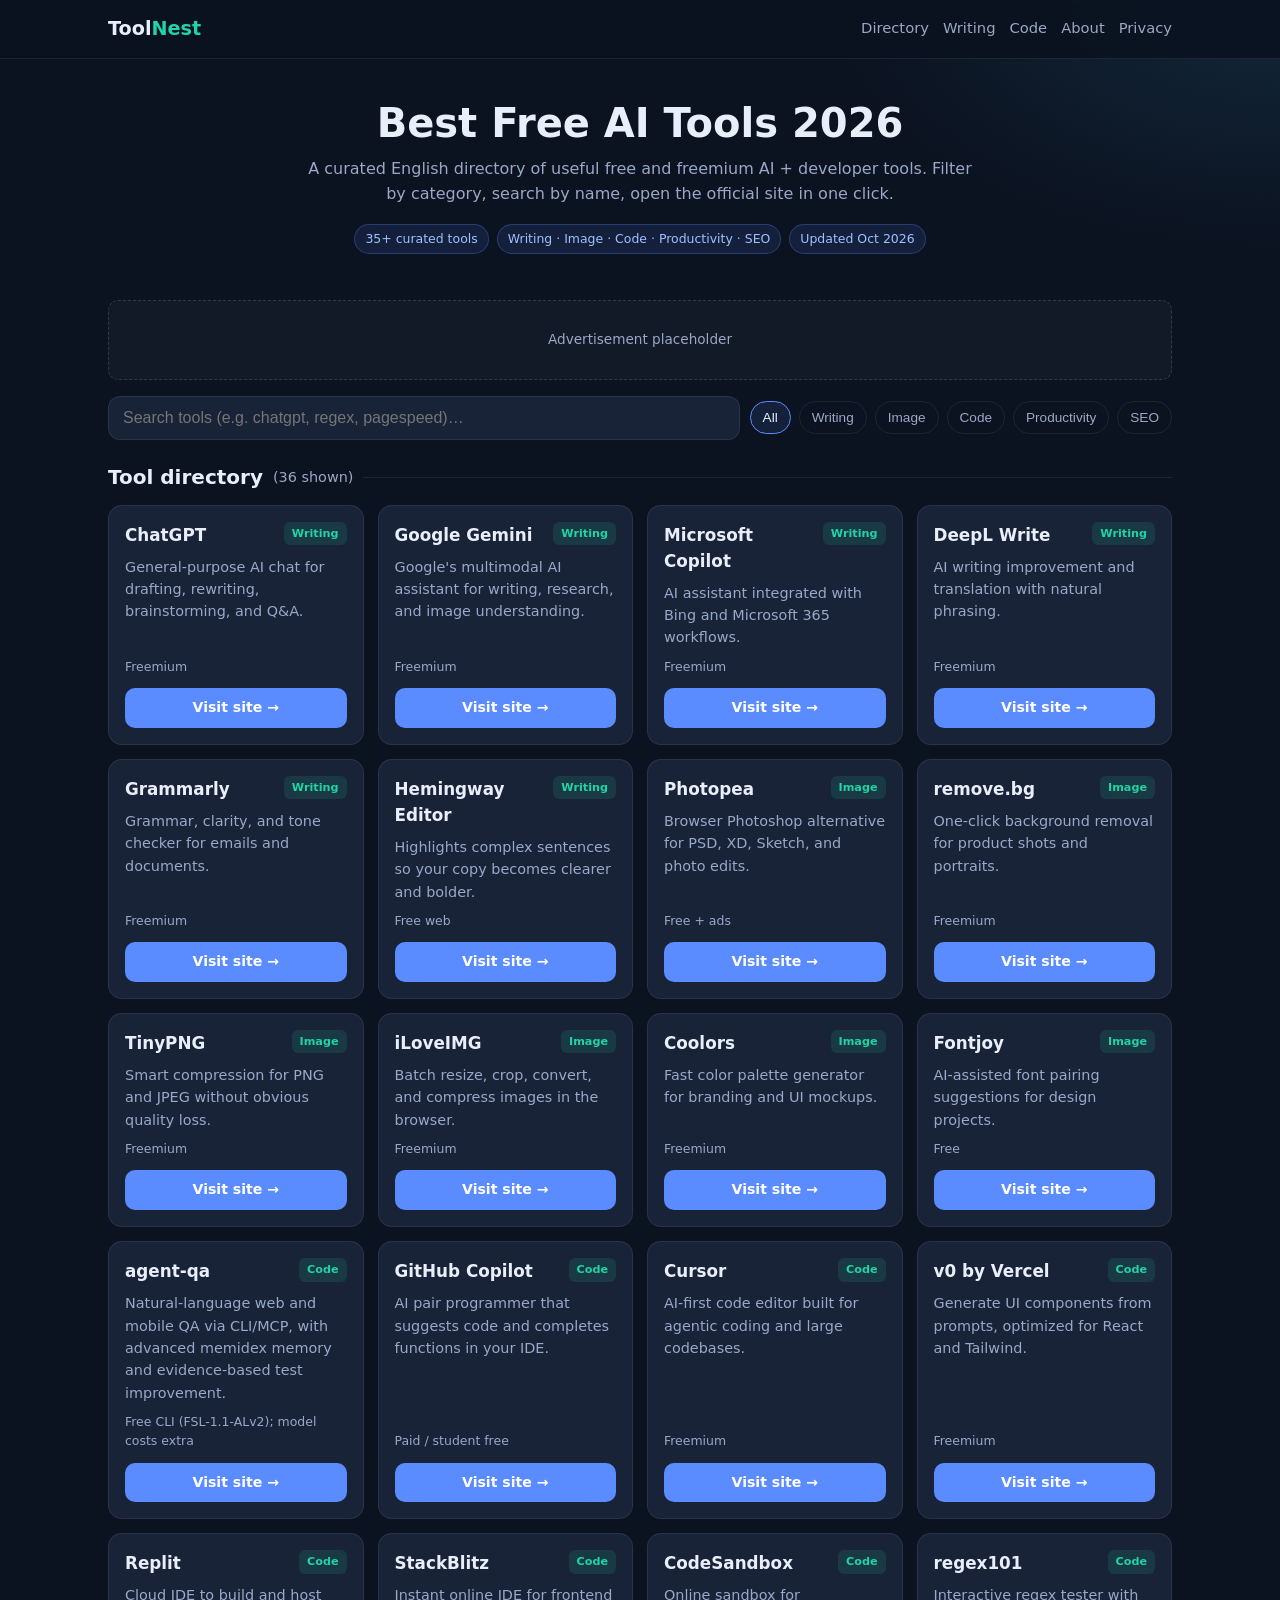
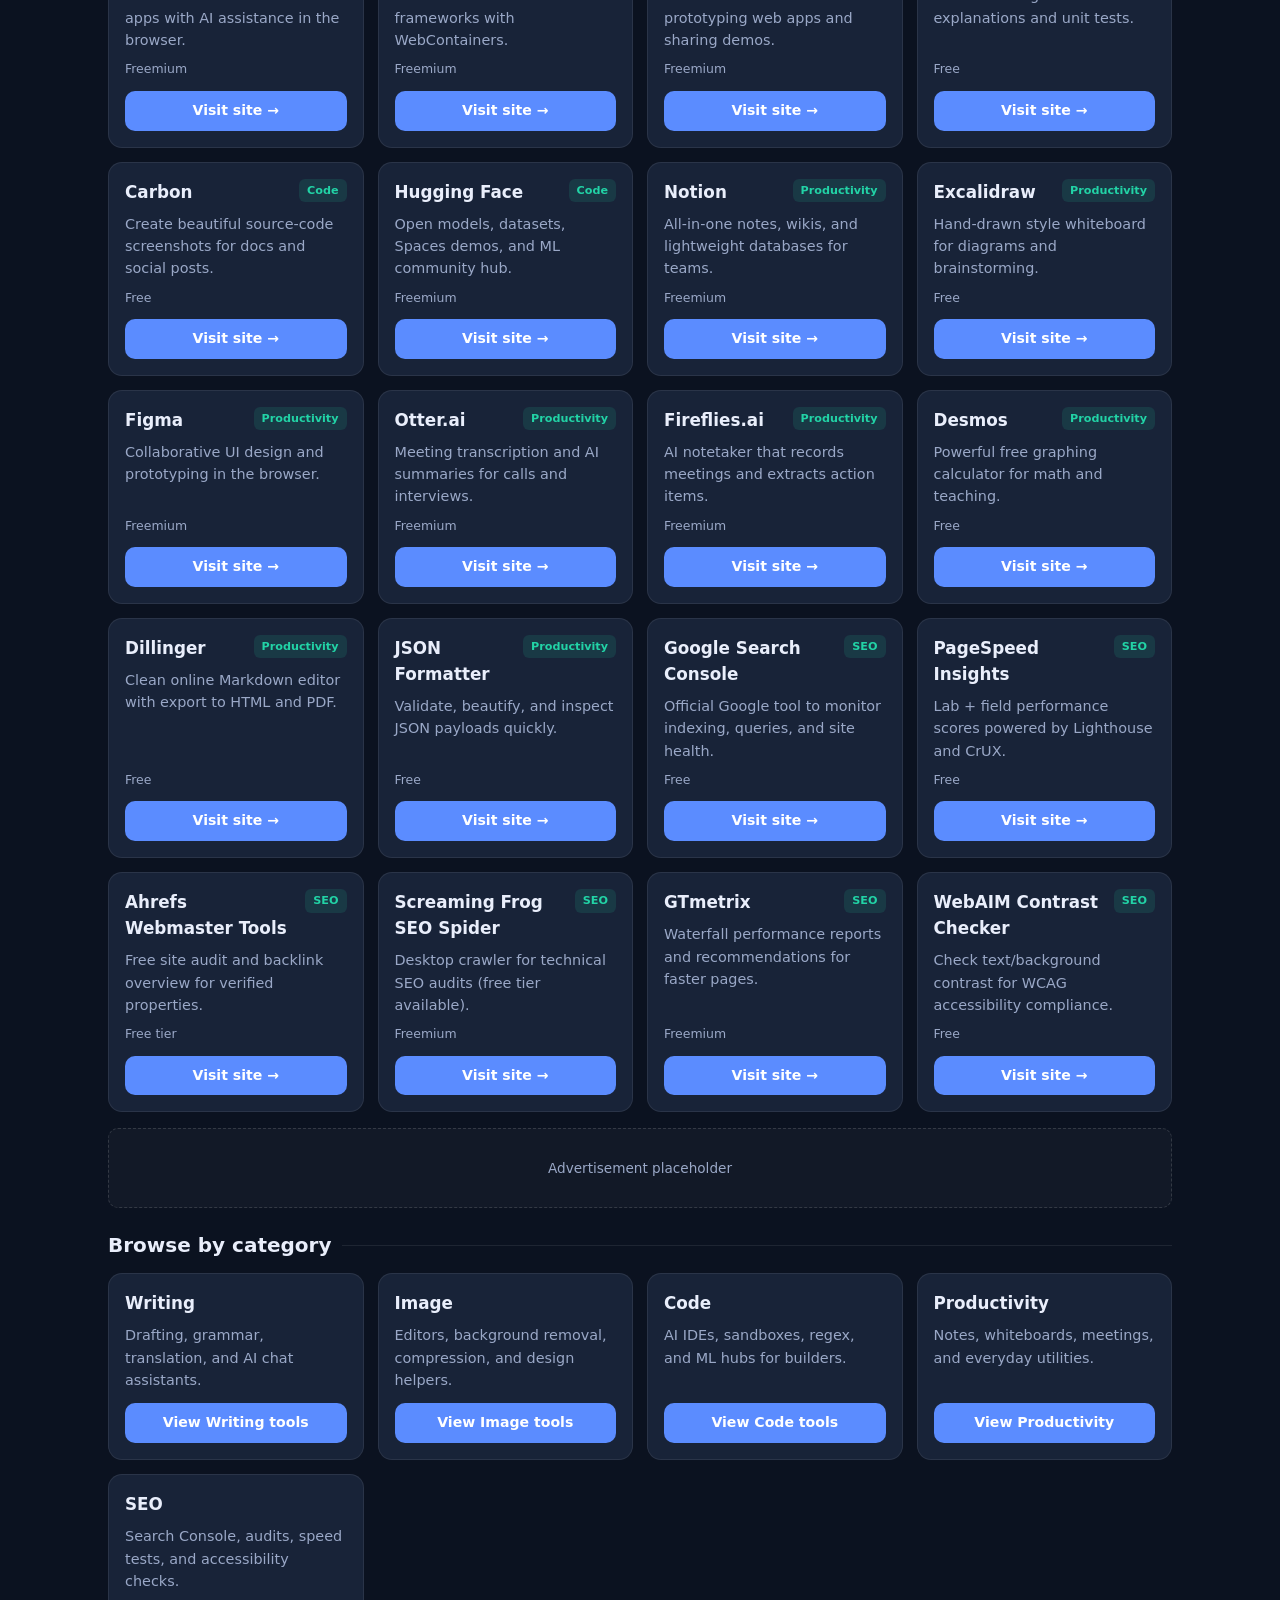
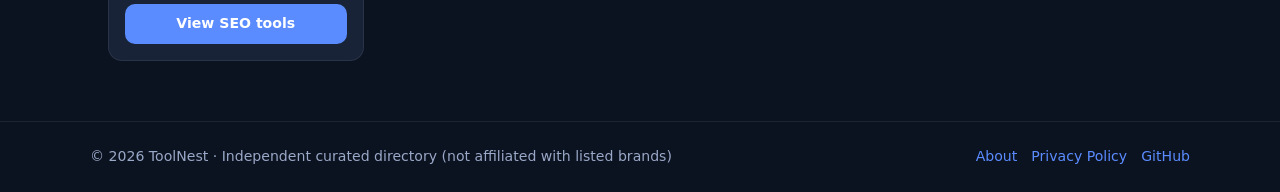
<file: index.html>
<!DOCTYPE html>
<html lang="en">
<head>
<meta charset="UTF-8">
<meta name="viewport" content="width=device-width, initial-scale=1">
<title>Best Free AI Tools 2026 — Curated Directory | ToolNest</title>
<meta name="description" content="Best free AI tools 2026: curated directory of writing, image, code, productivity, and SEO tools. Compare free tiers and open official sites instantly.">
<meta name="keywords" content="best free AI tools 2026, free AI tools, AI directory, developer tools, ChatGPT alternatives, SEO tools">
<meta name="robots" content="index,follow">
<link rel="canonical" href="https://spook2406.github.io/ai-tools-directory/">
<meta property="og:title" content="ToolNest — Best Free AI Tools 2026">
<meta property="og:description" content="Curated free AI and developer tools across Writing, Image, Code, Productivity, and SEO.">
<meta property="og:type" content="website">
<meta property="og:url" content="https://spook2406.github.io/ai-tools-directory/">
<link rel="stylesheet" href="css/style.css">
<!--
  Google AdSense placeholder — after approval, insert:
  <script async src="https://pagead2.googlesyndication.com/pagead/js/adsbygoogle.js?client=ca-pub-XXXXXXXX"
    crossorigin="anonymous"></script>
-->
</head>
<body>
<header class="site-header">
<nav class="nav">
  <a class="logo" href="index.html">Tool<span>Nest</span></a>
  <div class="nav-links">
    <a href="#directory">Directory</a>
    <a href="categories/writing.html">Writing</a>
    <a href="categories/code.html">Code</a>
    <a href="about.html">About</a>
    <a href="privacy.html">Privacy</a>
  </div>
</nav>
</header>

<section class="hero">
  <h1>Best Free AI Tools 2026</h1>
  <p>A curated English directory of useful free and freemium AI + developer tools. Filter by category, search by name, open the official site in one click.</p>
  <div class="badges">
    <span class="badge">35+ curated tools</span>
    <span class="badge">Writing · Image · Code · Productivity · SEO</span>
    <span class="badge">Updated Oct 2026</span>
  </div>
</section>

<main class="container" id="directory">
  <div class="ad-slot"><!-- AdSense: homepage-top --><span>Advertisement placeholder</span></div>

  <div class="controls">
    <input id="search" type="search" placeholder="Search tools (e.g. chatgpt, regex, pagespeed)…" aria-label="Search tools">
    <div class="filters" id="filters" role="tablist" aria-label="Categories"></div>
  </div>

  <h2 class="section-title">Tool directory <span class="count">(<span id="visible-count">0</span> shown)</span></h2>
  <div class="tool-grid" id="tool-grid">
    <p class="empty" id="empty">No tools match your filters. Try another keyword.</p>
  </div>

  <div class="ad-slot"><!-- AdSense: homepage-mid --><span>Advertisement placeholder</span></div>

  <h2 class="section-title">Browse by category</h2>
  <div class="tool-grid">
    <article class="tool-card"><h3>Writing</h3><p>Drafting, grammar, translation, and AI chat assistants.</p><a class="btn" href="categories/writing.html">View Writing tools</a></article>
    <article class="tool-card"><h3>Image</h3><p>Editors, background removal, compression, and design helpers.</p><a class="btn" href="categories/image.html">View Image tools</a></article>
    <article class="tool-card"><h3>Code</h3><p>AI IDEs, sandboxes, regex, and ML hubs for builders.</p><a class="btn" href="categories/code.html">View Code tools</a></article>
    <article class="tool-card"><h3>Productivity</h3><p>Notes, whiteboards, meetings, and everyday utilities.</p><a class="btn" href="categories/productivity.html">View Productivity</a></article>
    <article class="tool-card"><h3>SEO</h3><p>Search Console, audits, speed tests, and accessibility checks.</p><a class="btn" href="categories/seo.html">View SEO tools</a></article>
  </div>
</main>

<footer class="site-footer">
  <div class="footer-inner">
    <p>© 2026 ToolNest · Independent curated directory (not affiliated with listed brands)</p>
    <div class="footer-links">
      <a href="about.html">About</a>
      <a href="privacy.html">Privacy Policy</a>
      <a href="https://github.com/spook2406/ai-tools-directory" rel="noopener">GitHub</a>
    </div>
  </div>
</footer>
<script src="js/tools.js"></script>
</body>
</html>
</file>
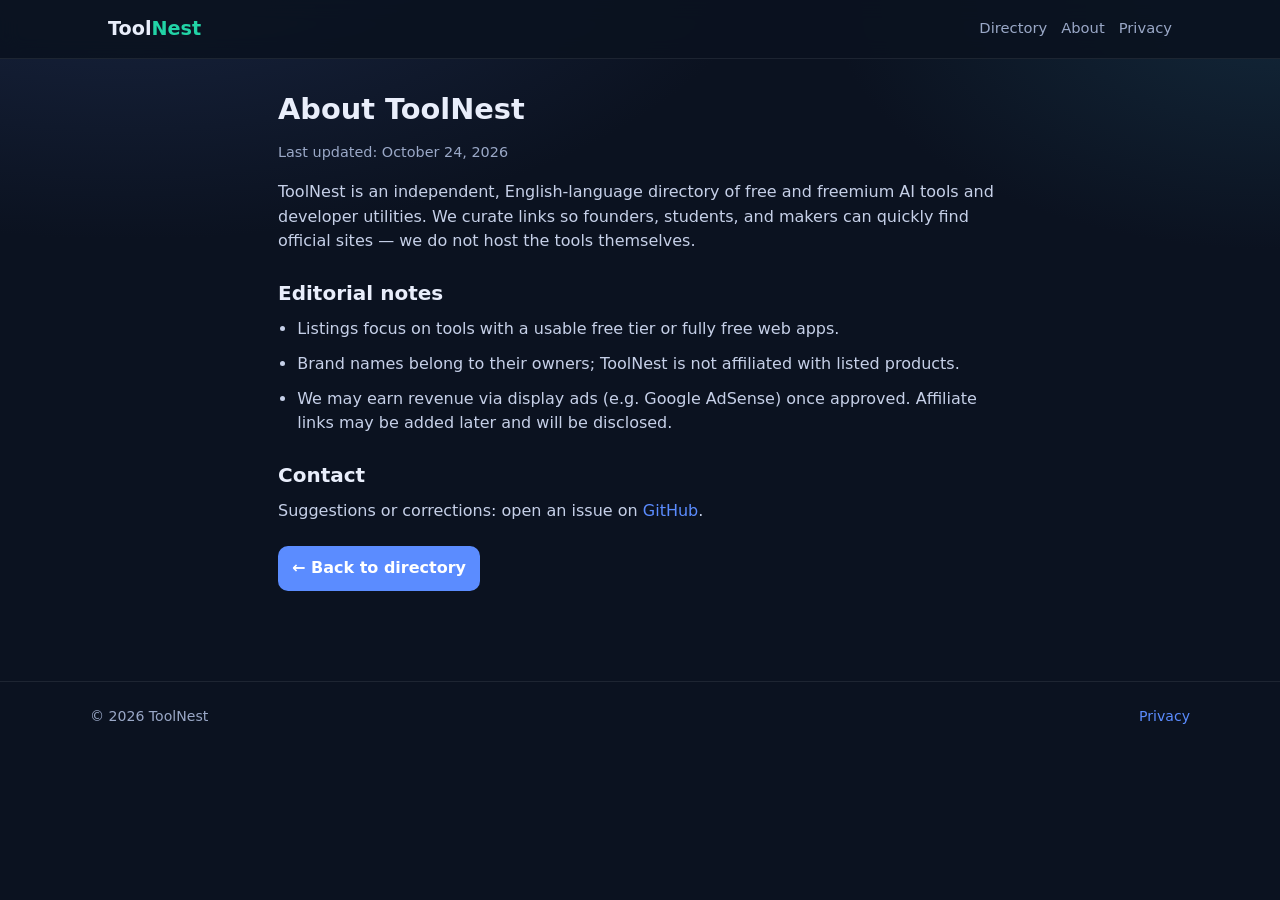
<file: about.html>
<!DOCTYPE html>
<html lang="en">
<head>
<meta charset="UTF-8"><meta name="viewport" content="width=device-width, initial-scale=1">
<title>About ToolNest — Free AI Tools Directory</title>
<meta name="description" content="About ToolNest: an independent curated directory of free and freemium AI and developer tools.">
<link rel="stylesheet" href="css/style.css">
</head>
<body>
<header class="site-header"><nav class="nav">
<a class="logo" href="index.html">Tool<span>Nest</span></a>
<div class="nav-links"><a href="index.html">Directory</a><a href="about.html">About</a><a href="privacy.html">Privacy</a></div>
</nav></header>
<article class="article">
  <h1>About ToolNest</h1>
  <p class="meta">Last updated: October 24, 2026</p>
  <p>ToolNest is an independent, English-language directory of free and freemium AI tools and developer utilities. We curate links so founders, students, and makers can quickly find official sites — we do not host the tools themselves.</p>
  <h2>Editorial notes</h2>
  <ul>
    <li>Listings focus on tools with a usable free tier or fully free web apps.</li>
    <li>Brand names belong to their owners; ToolNest is not affiliated with listed products.</li>
    <li>We may earn revenue via display ads (e.g. Google AdSense) once approved. Affiliate links may be added later and will be disclosed.</li>
  </ul>
  <h2>Contact</h2>
  <p>Suggestions or corrections: open an issue on <a href="https://github.com/spook2406/ai-tools-directory" rel="noopener">GitHub</a>.</p>
  <p><a class="btn" href="index.html" style="display:inline-block;margin-top:12px;background:var(--accent);color:#fff;padding:10px 14px;border-radius:10px;text-decoration:none;font-weight:600">← Back to directory</a></p>
</article>
<footer class="site-footer"><div class="footer-inner"><p>© 2026 ToolNest</p><div class="footer-links"><a href="privacy.html">Privacy</a></div></div></footer>
</body></html>
</file>
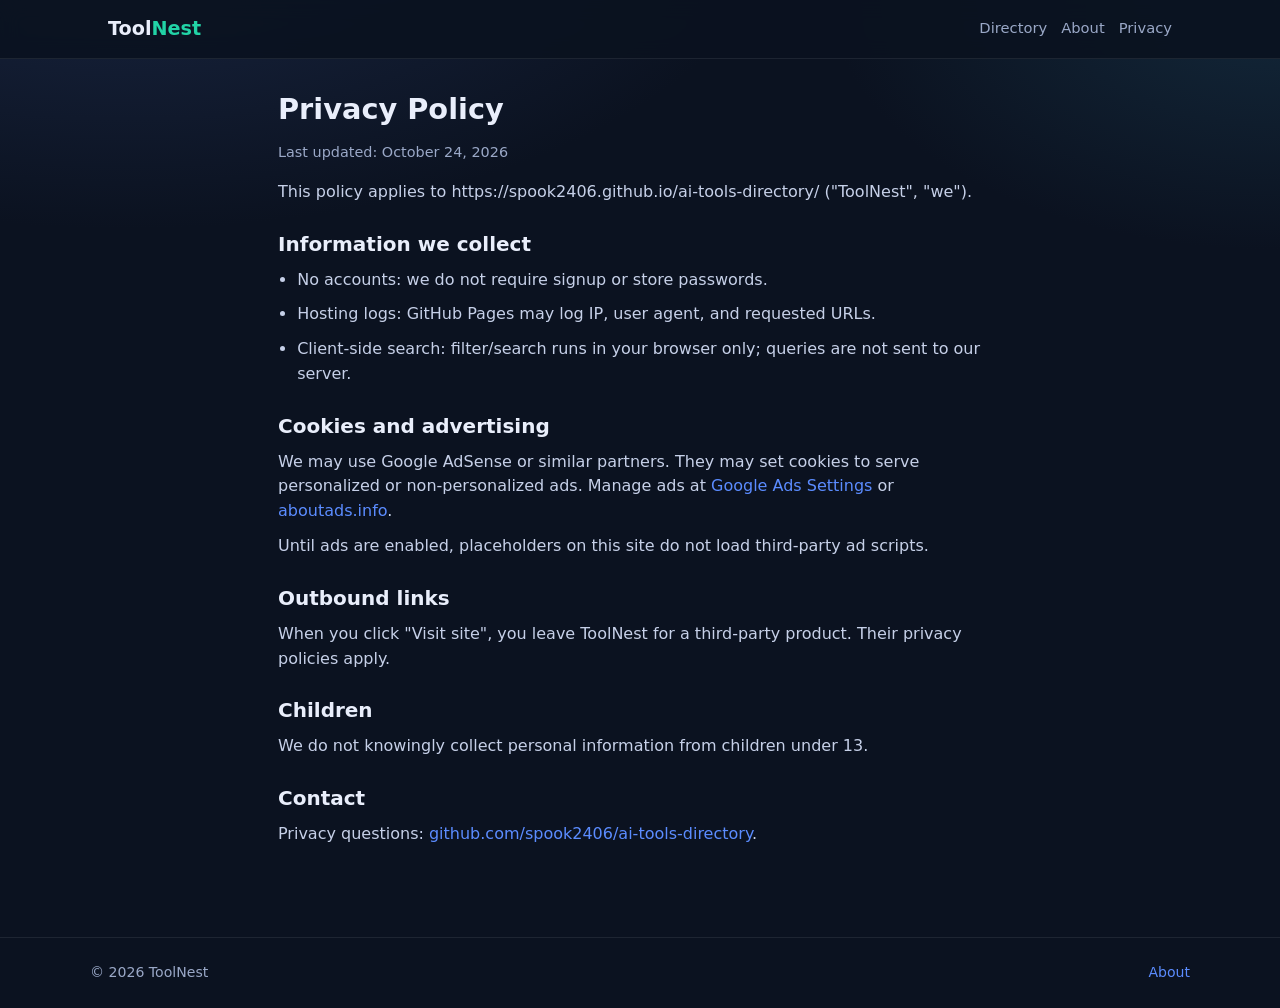
<file: privacy.html>
<!DOCTYPE html>
<html lang="en">
<head>
<meta charset="UTF-8"><meta name="viewport" content="width=device-width, initial-scale=1">
<title>Privacy Policy — ToolNest</title>
<meta name="description" content="Privacy Policy for ToolNest AI tools directory: cookies, ads, and data practices.">
<link rel="stylesheet" href="css/style.css">
</head>
<body>
<header class="site-header"><nav class="nav">
<a class="logo" href="index.html">Tool<span>Nest</span></a>
<div class="nav-links"><a href="index.html">Directory</a><a href="about.html">About</a><a href="privacy.html">Privacy</a></div>
</nav></header>
<article class="article">
  <h1>Privacy Policy</h1>
  <p class="meta">Last updated: October 24, 2026</p>
  <p>This policy applies to https://spook2406.github.io/ai-tools-directory/ ("ToolNest", "we").</p>
  <h2>Information we collect</h2>
  <ul>
    <li>No accounts: we do not require signup or store passwords.</li>
    <li>Hosting logs: GitHub Pages may log IP, user agent, and requested URLs.</li>
    <li>Client-side search: filter/search runs in your browser only; queries are not sent to our server.</li>
  </ul>
  <h2>Cookies and advertising</h2>
  <p>We may use Google AdSense or similar partners. They may set cookies to serve personalized or non-personalized ads. Manage ads at <a href="https://www.google.com/settings/ads" rel="noopener" target="_blank">Google Ads Settings</a> or <a href="https://www.aboutads.info/choices/" rel="noopener" target="_blank">aboutads.info</a>.</p>
  <p>Until ads are enabled, placeholders on this site do not load third-party ad scripts.</p>
  <h2>Outbound links</h2>
  <p>When you click "Visit site", you leave ToolNest for a third-party product. Their privacy policies apply.</p>
  <h2>Children</h2>
  <p>We do not knowingly collect personal information from children under 13.</p>
  <h2>Contact</h2>
  <p>Privacy questions: <a href="https://github.com/spook2406/ai-tools-directory" rel="noopener">github.com/spook2406/ai-tools-directory</a>.</p>
</article>
<footer class="site-footer"><div class="footer-inner"><p>© 2026 ToolNest</p><div class="footer-links"><a href="about.html">About</a></div></div></footer>
</body></html>
</file>
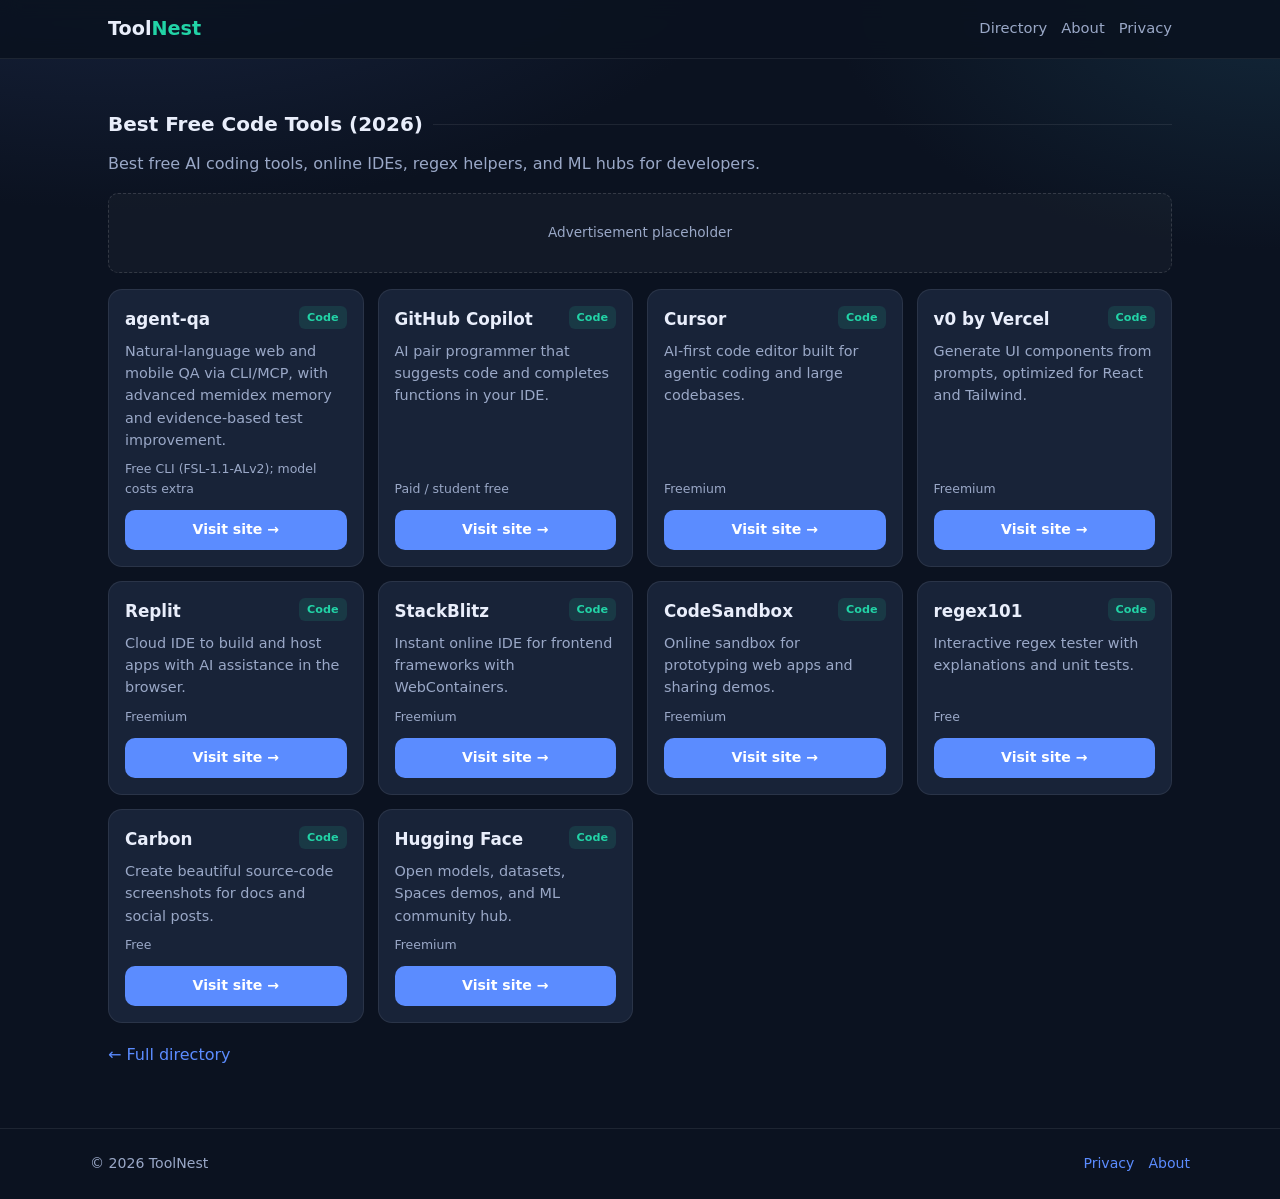
<file: categories/code.html>
<!DOCTYPE html>
<html lang="en">
<head>
<meta charset="UTF-8"><meta name="viewport" content="width=device-width, initial-scale=1">
<title>Best Free Code AI Tools 2026 | ToolNest</title>
<meta name="description" content="Best free AI coding tools, online IDEs, regex helpers, and ML hubs for developers.">
<meta name="keywords" content="best free Code AI tools 2026, free Code tools, AI directory">
<link rel="canonical" href="https://spook2406.github.io/ai-tools-directory/categories/code.html">
<link rel="stylesheet" href="../css/style.css">
</head>
<body>
<header class="site-header"><nav class="nav">
<a class="logo" href="../index.html">Tool<span>Nest</span></a>
<div class="nav-links"><a href="../index.html">Directory</a><a href="../about.html">About</a><a href="../privacy.html">Privacy</a></div>
</nav></header>
<main class="container" style="padding-top:28px">
  <h1 class="section-title">Best Free Code Tools (2026)</h1>
  <p style="color:var(--muted);margin-bottom:16px">Best free AI coding tools, online IDEs, regex helpers, and ML hubs for developers.</p>
  <div class="ad-slot"><span>Advertisement placeholder</span></div>
  <div class="tool-grid" id="tool-grid"></div>
  <p style="margin-top:20px"><a href="../index.html">← Full directory</a></p>
</main>
<footer class="site-footer"><div class="footer-inner"><p>© 2026 ToolNest</p><div class="footer-links"><a href="../privacy.html">Privacy</a><a href="../about.html">About</a></div></div></footer>
<script src="../js/tools.js"></script>
<script>
(function(){
  const grid=document.getElementById('tool-grid');
  const cat="Code";
  (window.TOOLS||[]).filter(t=>t.category===cat).forEach(t=>{
    const a=document.createElement('article');
    a.className='tool-card';
    a.innerHTML='<div class="tool-top"><h3></h3><span class="cat-tag"></span></div><p></p><span style="font-size:.78rem;color:var(--muted)"></span><a class="btn" rel="noopener noreferrer" target="_blank">Visit site →</a>';
    a.querySelector('h3').textContent=t.name;
    a.querySelector('.cat-tag').textContent=t.category;
    a.querySelector('p').textContent=t.desc;
    a.querySelector('span[style]').textContent=t.free;
    a.querySelector('a.btn').href=t.url;
    grid.appendChild(a);
  });
})();
</script>
</body></html>
</file>
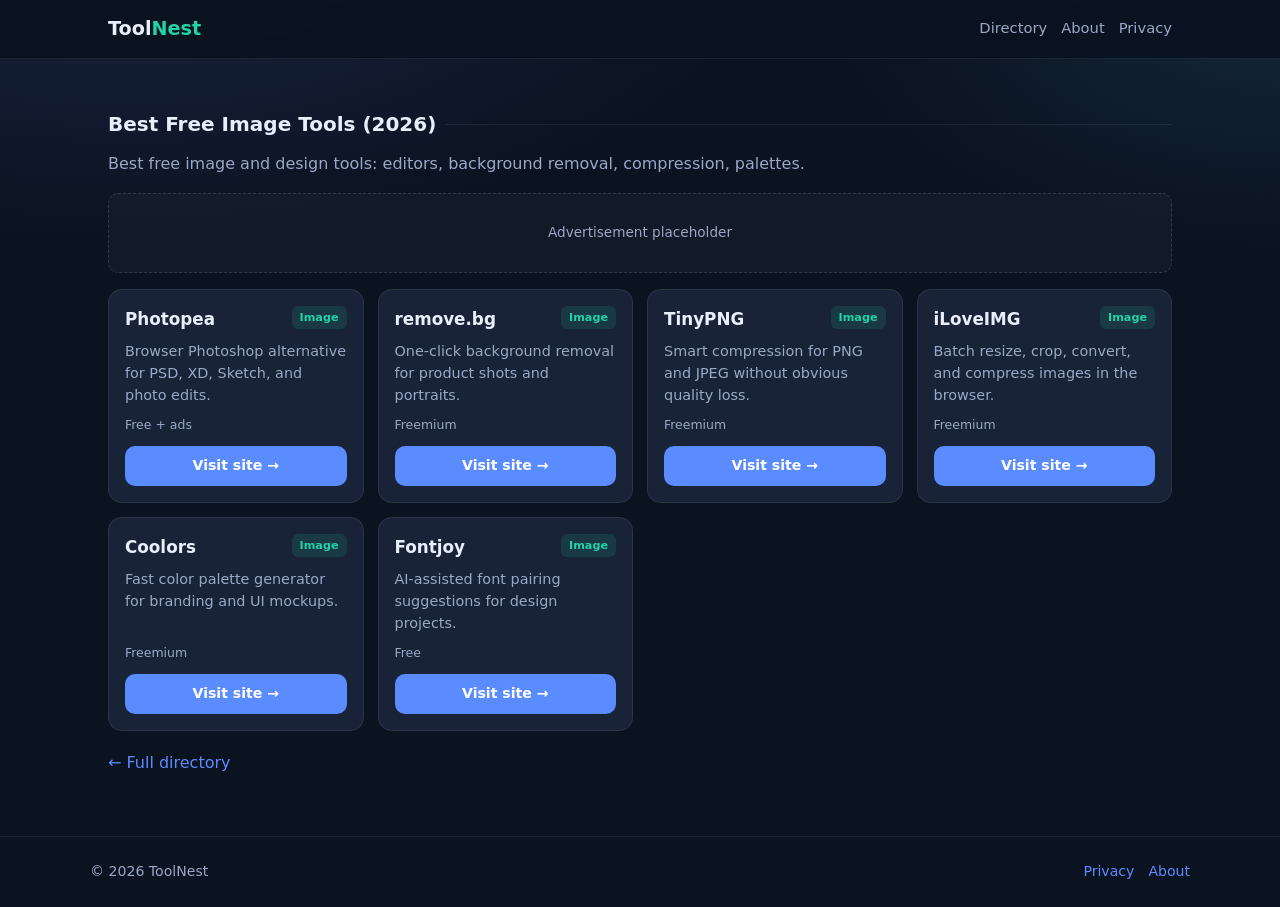
<file: categories/image.html>
<!DOCTYPE html>
<html lang="en">
<head>
<meta charset="UTF-8"><meta name="viewport" content="width=device-width, initial-scale=1">
<title>Best Free Image AI Tools 2026 | ToolNest</title>
<meta name="description" content="Best free image and design tools: editors, background removal, compression, palettes.">
<meta name="keywords" content="best free Image AI tools 2026, free Image tools, AI directory">
<link rel="canonical" href="https://spook2406.github.io/ai-tools-directory/categories/image.html">
<link rel="stylesheet" href="../css/style.css">
</head>
<body>
<header class="site-header"><nav class="nav">
<a class="logo" href="../index.html">Tool<span>Nest</span></a>
<div class="nav-links"><a href="../index.html">Directory</a><a href="../about.html">About</a><a href="../privacy.html">Privacy</a></div>
</nav></header>
<main class="container" style="padding-top:28px">
  <h1 class="section-title">Best Free Image Tools (2026)</h1>
  <p style="color:var(--muted);margin-bottom:16px">Best free image and design tools: editors, background removal, compression, palettes.</p>
  <div class="ad-slot"><span>Advertisement placeholder</span></div>
  <div class="tool-grid" id="tool-grid"></div>
  <p style="margin-top:20px"><a href="../index.html">← Full directory</a></p>
</main>
<footer class="site-footer"><div class="footer-inner"><p>© 2026 ToolNest</p><div class="footer-links"><a href="../privacy.html">Privacy</a><a href="../about.html">About</a></div></div></footer>
<script src="../js/tools.js"></script>
<script>
(function(){
  const grid=document.getElementById('tool-grid');
  const cat="Image";
  (window.TOOLS||[]).filter(t=>t.category===cat).forEach(t=>{
    const a=document.createElement('article');
    a.className='tool-card';
    a.innerHTML='<div class="tool-top"><h3></h3><span class="cat-tag"></span></div><p></p><span style="font-size:.78rem;color:var(--muted)"></span><a class="btn" rel="noopener noreferrer" target="_blank">Visit site →</a>';
    a.querySelector('h3').textContent=t.name;
    a.querySelector('.cat-tag').textContent=t.category;
    a.querySelector('p').textContent=t.desc;
    a.querySelector('span[style]').textContent=t.free;
    a.querySelector('a.btn').href=t.url;
    grid.appendChild(a);
  });
})();
</script>
</body></html>
</file>
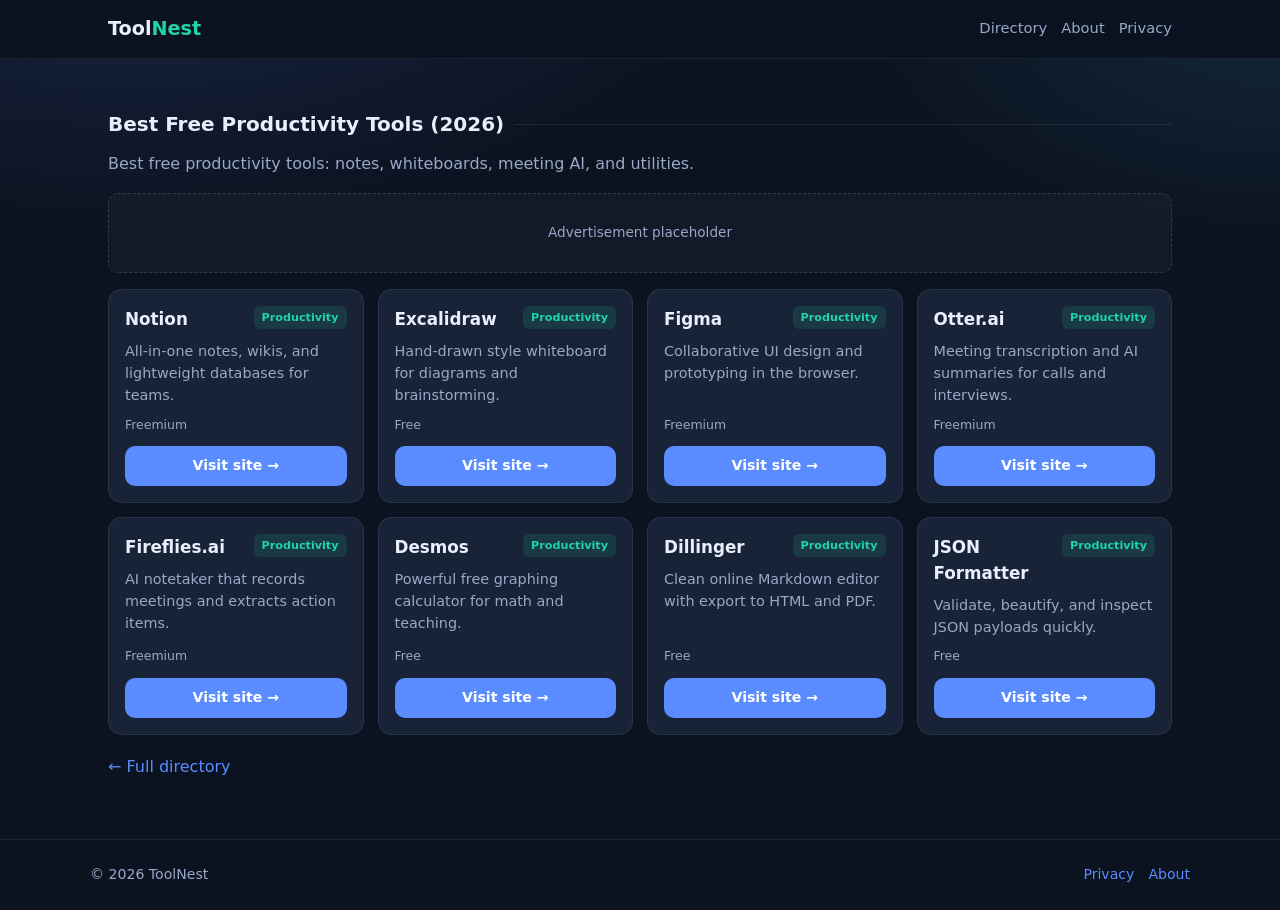
<file: categories/productivity.html>
<!DOCTYPE html>
<html lang="en">
<head>
<meta charset="UTF-8"><meta name="viewport" content="width=device-width, initial-scale=1">
<title>Best Free Productivity AI Tools 2026 | ToolNest</title>
<meta name="description" content="Best free productivity tools: notes, whiteboards, meeting AI, and utilities.">
<meta name="keywords" content="best free Productivity AI tools 2026, free Productivity tools, AI directory">
<link rel="canonical" href="https://spook2406.github.io/ai-tools-directory/categories/productivity.html">
<link rel="stylesheet" href="../css/style.css">
</head>
<body>
<header class="site-header"><nav class="nav">
<a class="logo" href="../index.html">Tool<span>Nest</span></a>
<div class="nav-links"><a href="../index.html">Directory</a><a href="../about.html">About</a><a href="../privacy.html">Privacy</a></div>
</nav></header>
<main class="container" style="padding-top:28px">
  <h1 class="section-title">Best Free Productivity Tools (2026)</h1>
  <p style="color:var(--muted);margin-bottom:16px">Best free productivity tools: notes, whiteboards, meeting AI, and utilities.</p>
  <div class="ad-slot"><span>Advertisement placeholder</span></div>
  <div class="tool-grid" id="tool-grid"></div>
  <p style="margin-top:20px"><a href="../index.html">← Full directory</a></p>
</main>
<footer class="site-footer"><div class="footer-inner"><p>© 2026 ToolNest</p><div class="footer-links"><a href="../privacy.html">Privacy</a><a href="../about.html">About</a></div></div></footer>
<script src="../js/tools.js"></script>
<script>
(function(){
  const grid=document.getElementById('tool-grid');
  const cat="Productivity";
  (window.TOOLS||[]).filter(t=>t.category===cat).forEach(t=>{
    const a=document.createElement('article');
    a.className='tool-card';
    a.innerHTML='<div class="tool-top"><h3></h3><span class="cat-tag"></span></div><p></p><span style="font-size:.78rem;color:var(--muted)"></span><a class="btn" rel="noopener noreferrer" target="_blank">Visit site →</a>';
    a.querySelector('h3').textContent=t.name;
    a.querySelector('.cat-tag').textContent=t.category;
    a.querySelector('p').textContent=t.desc;
    a.querySelector('span[style]').textContent=t.free;
    a.querySelector('a.btn').href=t.url;
    grid.appendChild(a);
  });
})();
</script>
</body></html>
</file>
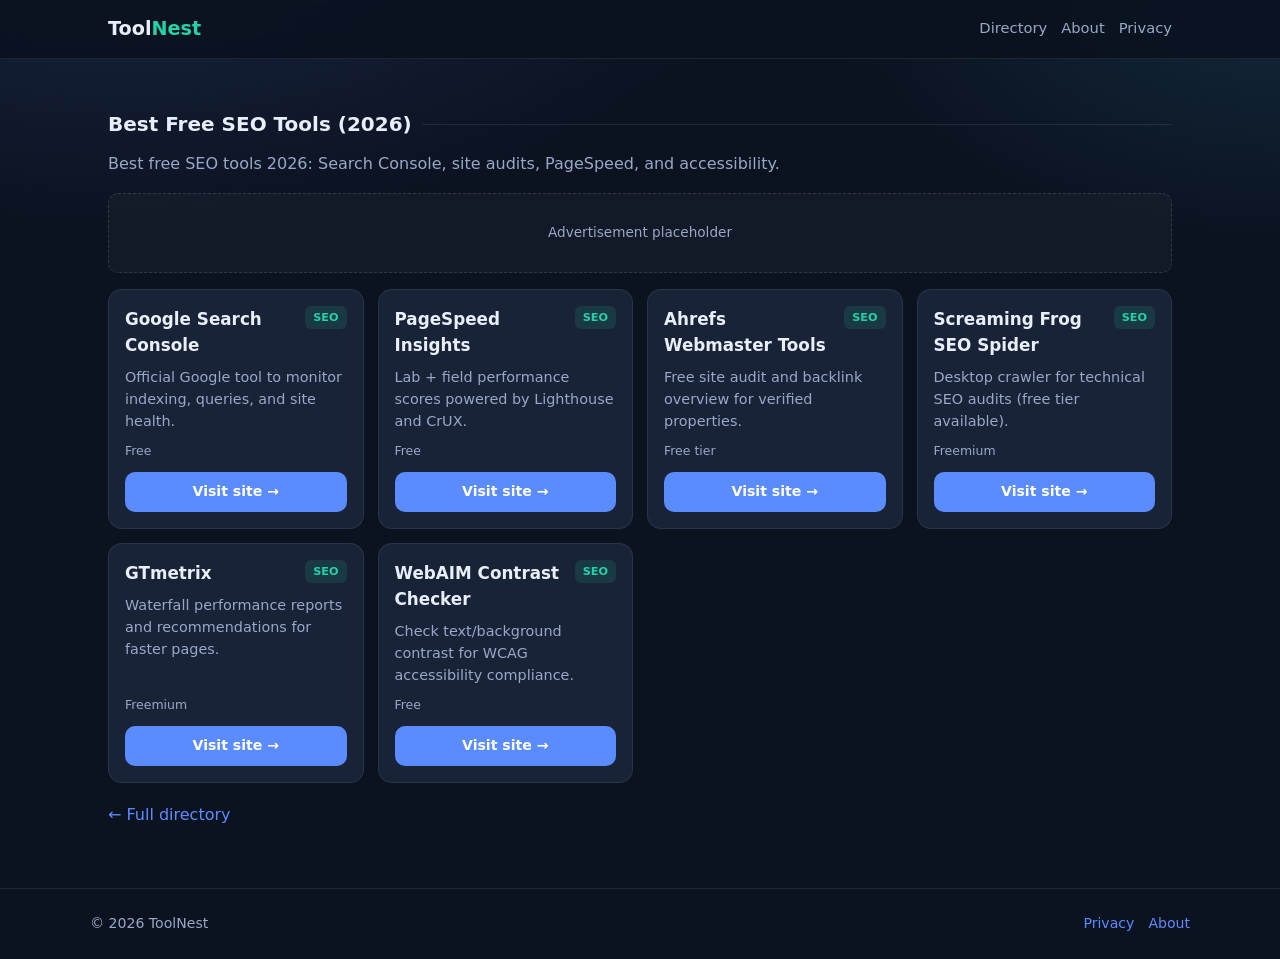
<file: categories/seo.html>
<!DOCTYPE html>
<html lang="en">
<head>
<meta charset="UTF-8"><meta name="viewport" content="width=device-width, initial-scale=1">
<title>Best Free SEO AI Tools 2026 | ToolNest</title>
<meta name="description" content="Best free SEO tools 2026: Search Console, site audits, PageSpeed, and accessibility.">
<meta name="keywords" content="best free SEO AI tools 2026, free SEO tools, AI directory">
<link rel="canonical" href="https://spook2406.github.io/ai-tools-directory/categories/seo.html">
<link rel="stylesheet" href="../css/style.css">
</head>
<body>
<header class="site-header"><nav class="nav">
<a class="logo" href="../index.html">Tool<span>Nest</span></a>
<div class="nav-links"><a href="../index.html">Directory</a><a href="../about.html">About</a><a href="../privacy.html">Privacy</a></div>
</nav></header>
<main class="container" style="padding-top:28px">
  <h1 class="section-title">Best Free SEO Tools (2026)</h1>
  <p style="color:var(--muted);margin-bottom:16px">Best free SEO tools 2026: Search Console, site audits, PageSpeed, and accessibility.</p>
  <div class="ad-slot"><span>Advertisement placeholder</span></div>
  <div class="tool-grid" id="tool-grid"></div>
  <p style="margin-top:20px"><a href="../index.html">← Full directory</a></p>
</main>
<footer class="site-footer"><div class="footer-inner"><p>© 2026 ToolNest</p><div class="footer-links"><a href="../privacy.html">Privacy</a><a href="../about.html">About</a></div></div></footer>
<script src="../js/tools.js"></script>
<script>
(function(){
  const grid=document.getElementById('tool-grid');
  const cat="SEO";
  (window.TOOLS||[]).filter(t=>t.category===cat).forEach(t=>{
    const a=document.createElement('article');
    a.className='tool-card';
    a.innerHTML='<div class="tool-top"><h3></h3><span class="cat-tag"></span></div><p></p><span style="font-size:.78rem;color:var(--muted)"></span><a class="btn" rel="noopener noreferrer" target="_blank">Visit site →</a>';
    a.querySelector('h3').textContent=t.name;
    a.querySelector('.cat-tag').textContent=t.category;
    a.querySelector('p').textContent=t.desc;
    a.querySelector('span[style]').textContent=t.free;
    a.querySelector('a.btn').href=t.url;
    grid.appendChild(a);
  });
})();
</script>
</body></html>
</file>
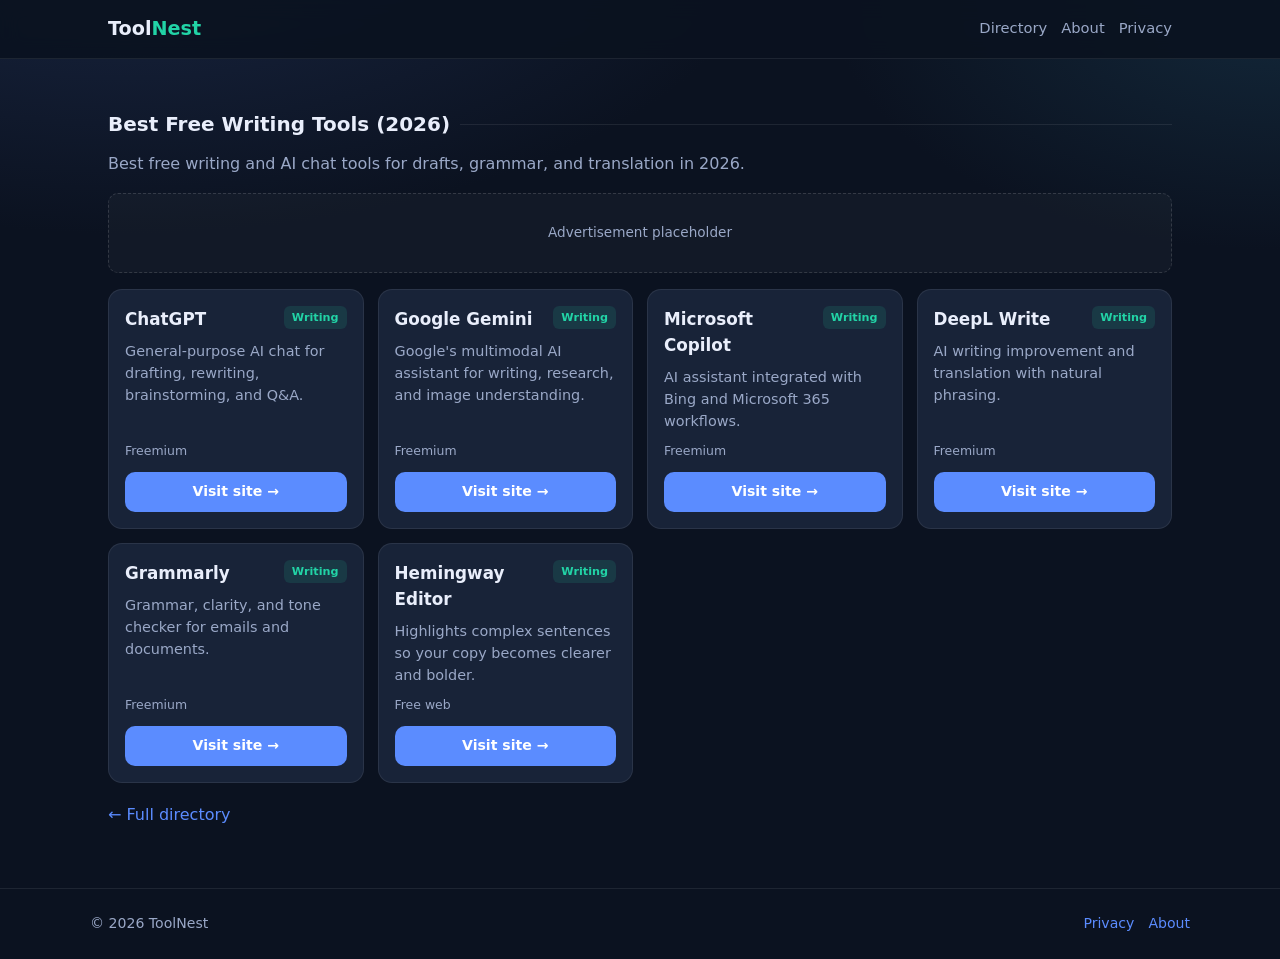
<file: categories/writing.html>
<!DOCTYPE html>
<html lang="en">
<head>
<meta charset="UTF-8"><meta name="viewport" content="width=device-width, initial-scale=1">
<title>Best Free Writing AI Tools 2026 | ToolNest</title>
<meta name="description" content="Best free writing and AI chat tools for drafts, grammar, and translation in 2026.">
<meta name="keywords" content="best free Writing AI tools 2026, free Writing tools, AI directory">
<link rel="canonical" href="https://spook2406.github.io/ai-tools-directory/categories/writing.html">
<link rel="stylesheet" href="../css/style.css">
</head>
<body>
<header class="site-header"><nav class="nav">
<a class="logo" href="../index.html">Tool<span>Nest</span></a>
<div class="nav-links"><a href="../index.html">Directory</a><a href="../about.html">About</a><a href="../privacy.html">Privacy</a></div>
</nav></header>
<main class="container" style="padding-top:28px">
  <h1 class="section-title">Best Free Writing Tools (2026)</h1>
  <p style="color:var(--muted);margin-bottom:16px">Best free writing and AI chat tools for drafts, grammar, and translation in 2026.</p>
  <div class="ad-slot"><span>Advertisement placeholder</span></div>
  <div class="tool-grid" id="tool-grid"></div>
  <p style="margin-top:20px"><a href="../index.html">← Full directory</a></p>
</main>
<footer class="site-footer"><div class="footer-inner"><p>© 2026 ToolNest</p><div class="footer-links"><a href="../privacy.html">Privacy</a><a href="../about.html">About</a></div></div></footer>
<script src="../js/tools.js"></script>
<script>
(function(){
  const grid=document.getElementById('tool-grid');
  const cat="Writing";
  (window.TOOLS||[]).filter(t=>t.category===cat).forEach(t=>{
    const a=document.createElement('article');
    a.className='tool-card';
    a.innerHTML='<div class="tool-top"><h3></h3><span class="cat-tag"></span></div><p></p><span style="font-size:.78rem;color:var(--muted)"></span><a class="btn" rel="noopener noreferrer" target="_blank">Visit site →</a>';
    a.querySelector('h3').textContent=t.name;
    a.querySelector('.cat-tag').textContent=t.category;
    a.querySelector('p').textContent=t.desc;
    a.querySelector('span[style]').textContent=t.free;
    a.querySelector('a.btn').href=t.url;
    grid.appendChild(a);
  });
})();
</script>
</body></html>
</file>
<file: css/style.css>
:root {
  --bg: #0b1220;
  --bg2: #121a2b;
  --card: #182338;
  --card-h: #1f2c45;
  --text: #e9eefb;
  --muted: #9aa8c7;
  --accent: #5b8cff;
  --accent2: #22d3a6;
  --border: rgba(255,255,255,.08);
  --radius: 14px;
  --max: 1100px;
}
* { box-sizing: border-box; margin: 0; padding: 0; }
html { scroll-behavior: smooth; }
body {
  font-family: system-ui, -apple-system, "Segoe UI", Roboto, Arial, sans-serif;
  background: radial-gradient(1200px 600px at 10% -10%, #1a2744 0%, transparent 55%),
              radial-gradient(900px 500px at 100% 0%, #13283a 0%, transparent 50%),
              var(--bg);
  color: var(--text);
  min-height: 100vh;
  line-height: 1.55;
}
a { color: var(--accent); text-decoration: none; }
a:hover { text-decoration: underline; }

.site-header {
  position: sticky; top: 0; z-index: 40;
  background: rgba(11,18,32,.9);
  backdrop-filter: blur(10px);
  border-bottom: 1px solid var(--border);
}
.nav {
  max-width: var(--max); margin: 0 auto;
  display: flex; align-items: center; justify-content: space-between;
  gap: 12px; padding: 14px 18px; flex-wrap: wrap;
}
.logo { color: var(--text); font-weight: 800; font-size: 1.2rem; text-decoration: none; }
.logo span { color: var(--accent2); }
.nav-links { display: flex; gap: 14px; flex-wrap: wrap; }
.nav-links a { color: var(--muted); font-size: .92rem; text-decoration: none; }
.nav-links a:hover { color: var(--text); }

.hero {
  max-width: var(--max); margin: 0 auto;
  padding: 40px 18px 18px; text-align: center;
}
.hero h1 {
  font-size: clamp(1.7rem, 4vw, 2.5rem);
  line-height: 1.2; margin-bottom: 10px;
}
.hero p { color: var(--muted); max-width: 680px; margin: 0 auto 18px; }
.badges { display: flex; gap: 8px; justify-content: center; flex-wrap: wrap; }
.badge {
  font-size: .78rem; padding: 4px 10px; border-radius: 999px;
  background: rgba(91,140,255,.12); color: #9ec0ff;
  border: 1px solid rgba(91,140,255,.28);
}

.container { max-width: var(--max); margin: 0 auto; padding: 12px 18px 40px; }

.controls {
  display: flex; flex-wrap: wrap; gap: 10px;
  margin: 8px 0 18px; align-items: center;
}
#search {
  flex: 1 1 220px; min-width: 180px;
  background: var(--card); color: var(--text);
  border: 1px solid var(--border); border-radius: 12px;
  padding: 12px 14px; font-size: 1rem; outline: none;
}
#search:focus { border-color: var(--accent); }
.filters { display: flex; flex-wrap: wrap; gap: 8px; }
.filter-btn {
  background: transparent; color: var(--muted);
  border: 1px solid var(--border); border-radius: 999px;
  padding: 8px 12px; cursor: pointer; font-size: .85rem;
}
.filter-btn.active, .filter-btn:hover {
  color: var(--text); border-color: var(--accent);
  background: rgba(91,140,255,.12);
}

.ad-slot {
  border: 1px dashed rgba(255,255,255,.14);
  background: rgba(255,255,255,.03);
  color: var(--muted); text-align: center;
  padding: 16px; margin: 16px 0; border-radius: 10px;
  font-size: .85rem; min-height: 80px;
  display: flex; align-items: center; justify-content: center;
}

.section-title {
  font-size: 1.25rem; margin: 22px 0 12px;
  display: flex; align-items: center; gap: 10px;
}
.section-title::after {
  content: ""; flex: 1; height: 1px; background: var(--border);
}
.count { color: var(--muted); font-weight: 500; font-size: .9rem; }

.tool-grid {
  display: grid;
  grid-template-columns: repeat(auto-fill, minmax(250px, 1fr));
  gap: 14px;
}
.tool-card {
  background: var(--card);
  border: 1px solid var(--border);
  border-radius: var(--radius);
  padding: 16px;
  display: flex; flex-direction: column; gap: 8px;
  transition: background .15s, transform .15s;
}
.tool-card:hover { background: var(--card-h); transform: translateY(-2px); }
.tool-card.hidden { display: none; }
.tool-top { display: flex; justify-content: space-between; gap: 8px; align-items: flex-start; }
.tool-card h3 { font-size: 1.05rem; }
.cat-tag {
  font-size: .7rem; font-weight: 700; white-space: nowrap;
  padding: 3px 8px; border-radius: 6px;
  background: rgba(34,211,166,.12); color: var(--accent2);
}
.tool-card p { color: var(--muted); font-size: .9rem; flex: 1; }
.tool-card .btn {
  display: inline-block; margin-top: 4px;
  background: var(--accent); color: #fff;
  padding: 9px 12px; border-radius: 10px;
  font-weight: 600; font-size: .88rem; text-align: center;
  text-decoration: none;
}
.tool-card .btn:hover { filter: brightness(1.08); text-decoration: none; }

.empty {
  display: none; text-align: center; color: var(--muted);
  padding: 40px 12px; grid-column: 1 / -1;
}
.empty.show { display: block; }

.article { max-width: 760px; margin: 0 auto; padding: 28px 18px 60px; }
.article h1 { font-size: 1.8rem; margin-bottom: 10px; }
.article h2 { font-size: 1.25rem; margin: 24px 0 8px; }
.article p, .article li { color: #c6d0e8; margin-bottom: 10px; }
.article ul { padding-left: 1.2em; margin-bottom: 14px; }
.article .meta { color: var(--muted); font-size: .9rem; margin-bottom: 16px; }

.site-footer {
  border-top: 1px solid var(--border);
  margin-top: 20px; padding: 24px 18px;
  color: var(--muted); font-size: .88rem;
}
.footer-inner {
  max-width: var(--max); margin: 0 auto;
  display: flex; flex-wrap: wrap; gap: 12px;
  justify-content: space-between; align-items: center;
}
.footer-links { display: flex; gap: 14px; flex-wrap: wrap; }

@media (max-width: 600px) {
  .hero { padding-top: 24px; }
}
</file>
